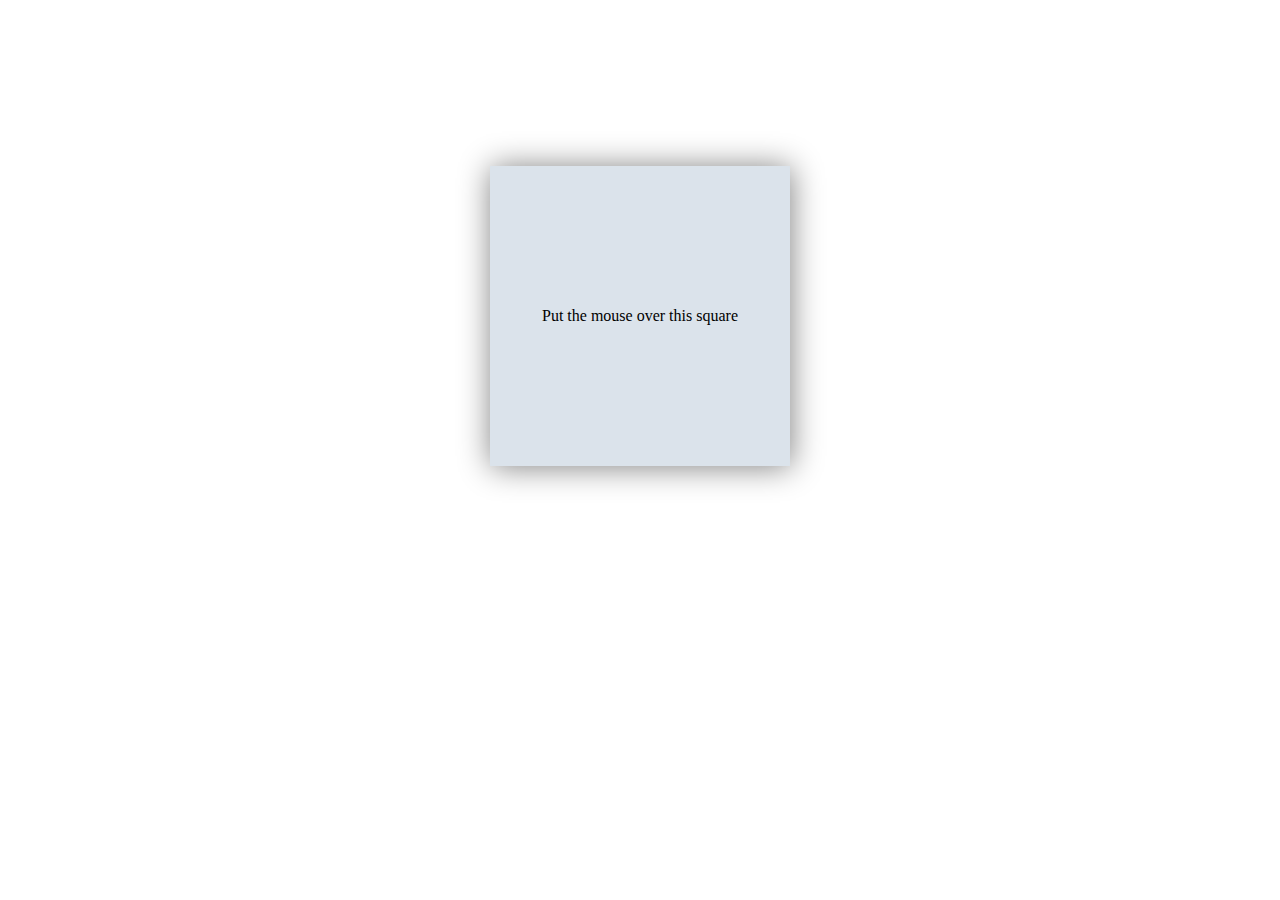
<file: ColorsMouse/index.html>
<!DOCTYPE html>
<html lang="en">
<head>
  <meta charset="UTF-8">
  <meta name="viewport" content="width=device-width, initial-scale=1.0">
  <link rel="stylesheet" href="style.css">
  <title>Mouse</title>
</head>
<body>
  <div class="square">
    <p>Put the mouse over this square</p>
  </div>

  <script src="index.js"></script>
</body>
</html>
</file>
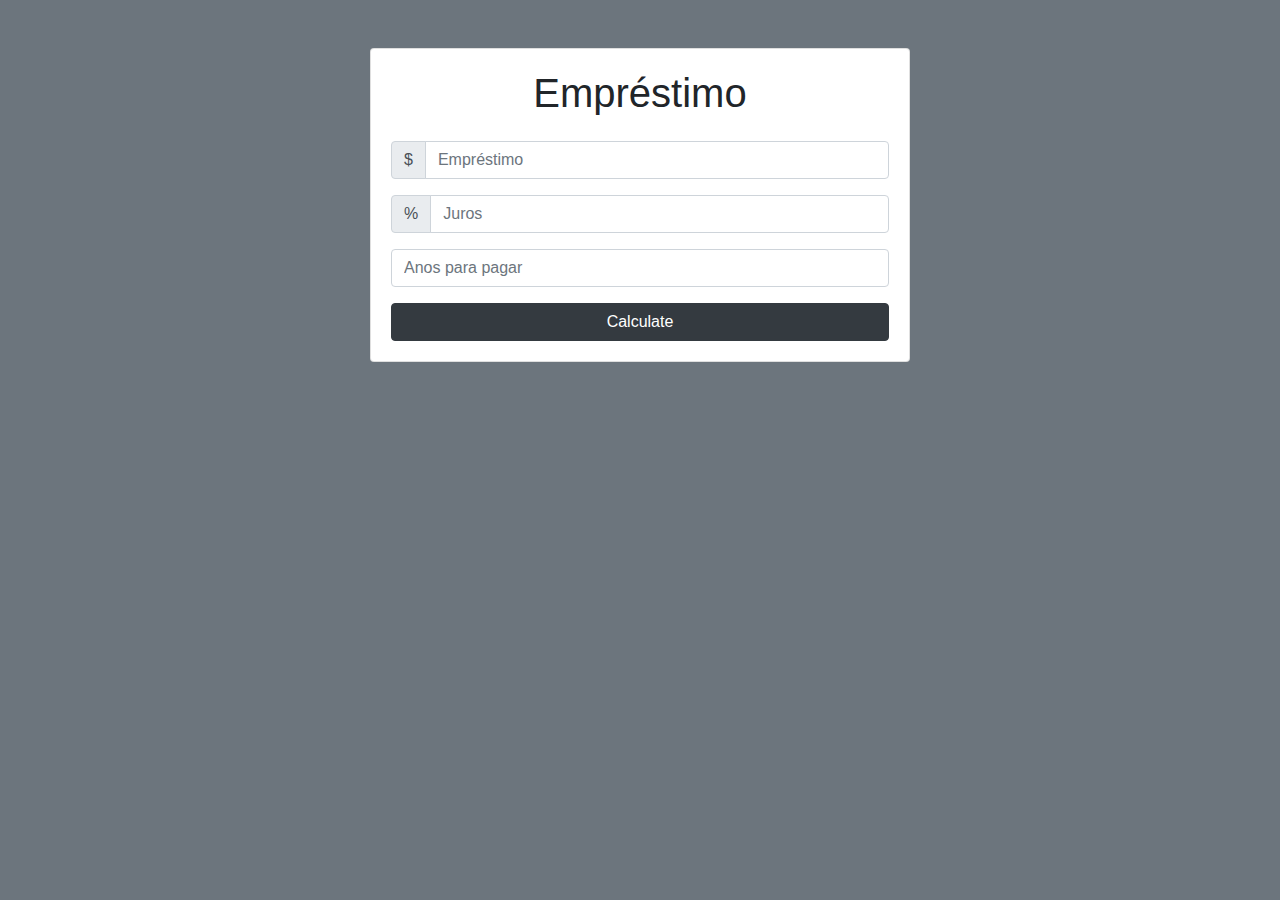
<file: LoanCalulator/index.html>
<!DOCTYPE html>
<html lang="en">
<head>
  <meta charset="UTF-8">
  <meta name="viewport" content="width=device-width, initial-scale=1.0">
  <link rel="stylesheet" href="https://stackpath.bootstrapcdn.com/bootstrap/4.5.2/css/bootstrap.min.css" integrity="sha384-JcKb8q3iqJ61gNV9KGb8thSsNjpSL0n8PARn9HuZOnIxN0hoP+VmmDGMN5t9UJ0Z" crossorigin="anonymous">
  <title>Calculadora de Empréstimo</title>

  <style>
    #results {
      display: none;
    }
  </style>
</head>
<body class="bg-secondary">
  <div class="container">
    <div class="row">
      <div class="col-md-6 mx-auto">
        <div class="card card-body text-center mt-5">
          <h1 class="heading display-5 pb-3">Empréstimo</h1>
          <form id="loan-form">
            <div class="form-group">
              <div class="input-group">
                <div class="input-group-prepend">
                  <span class="input-group-text">$</span>
                </div>
                <input type="number" class="form-control" id="amount" placeholder="Empréstimo">
              </div>
            </div>
            <div class="form-group">
              <div class="input-group">
                <div class="input-group-prepend">
                  <span class="input-group-text">%</span>
                </div>
                <input type="number" class="form-control" id="interest" placeholder="Juros">
              </div>
            </div>
            <div class="form-group">
              <input type="number" class="form-control" id="years" placeholder="Anos para pagar">
            </div>
            <div class="forn-group">
              <input type="submit" value="Calculate" class="btn btn-dark btn-block">
            </div>
          </form>

          <div id="spinner"></div>
          
          <!-- RESULTS -->
          <div id="results" class="pt-4">
            <h5>Results</h5>
            <div class="form-group">
              <div class="input-group">
                <div class="input-group-prepend">
                  <span class="input-group-text">Pagamento Mensal</span>
                </div>
                <input type="number" class="form-control" id="monthly-payment" disabled>
              </div>
            </div>

            <div class="form-group">
              <div class="input-group">
                <div class="input-group-prepend">
                  <span class="input-group-text">Total Pago</span>
                </div>
                <input type="number" class="form-control" id="total-payment" disabled>
              </div>
            </div>

            <div class="form-group">
              <div class="input-group">
                <div class="input-group-prepend">
                  <span class="input-group-text">Juros Total</span>
                </div>
                <input type="number" class="form-control" id="total-interest" disabled>
              </div>
            </div>
          </div>
        </div>
      </div>
    </div>
  </div>

  <!-- Optional JavaScript -->
  <!-- jQuery first, then Popper.js, then Bootstrap JS -->
  <script src="https://code.jquery.com/jquery-3.2.1.slim.min.js" integrity="sha384-KJ3o2DKtIkvYIK3UENzmM7KCkRr/rE9/Qpg6aAZGJwFDMVNA/GpGFF93hXpG5KkN" crossorigin="anonymous"></script>
  <script src="https://cdnjs.cloudflare.com/ajax/libs/popper.js/1.12.3/umd/popper.min.js" integrity="sha384-vFJXuSJphROIrBnz7yo7oB41mKfc8JzQZiCq4NCceLEaO4IHwicKwpJf9c9IpFgh" crossorigin="anonymous"></script>
  <script src="https://maxcdn.bootstrapcdn.com/bootstrap/4.0.0-beta.2/js/bootstrap.min.js" integrity="sha384-alpBpkh1PFOepccYVYDB4do5UnbKysX5WZXm3XxPqe5iKTfUKjNkCk9SaVuEZflJ" crossorigin="anonymous"></script>
  <script src="app.js"></script>
</body>
</html>
</file>
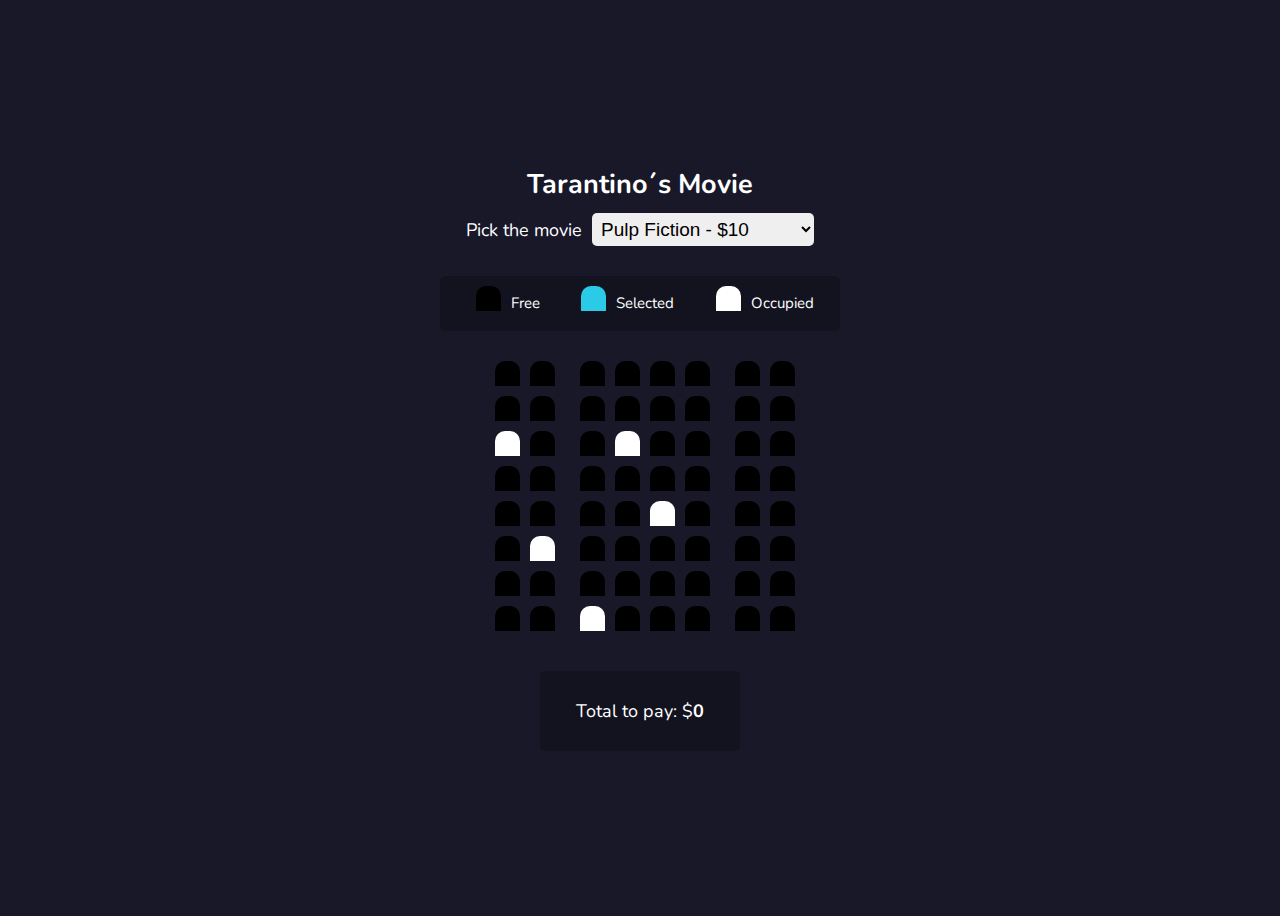
<file: Movie-Picker/index.html>
<!DOCTYPE html>
<html lang="en">
<head>
  <meta charset="UTF-8">
  <meta name="viewport" content="width=device-width, initial-scale=1.0">
  <link rel="stylesheet" href="style.css">
  <title>Movie Picker</title>
</head>
<body>
  <div class="container">

    <h2>Tarantino´s Movie</h2>
    <div class="movie-picker">
      <label >Pick the movie</label>
      <select>
        <option value="10">Pulp Fiction - $10</option>
        <option value="15">Bastard Inglorios - $15 </option>
        <option value="25">Kill Bill - $25</option>
        <option value="12">Django Free - $12</option>
      </select>
    </div>

    <div class="showcase">
      <div class="showcase-seat">
        <div class="seat"></div>
        <small>Free</small>
      </div>
       <div class="showcase-seat">
        <div class="seat selected"></div>
        <small>Selected</small>
      </div>
       <div class="showcase-seat">
        <div class="seat occupied"></div>
        <small>Occupied</small>
      </div>
    </div>

    <div class="seats">
      <div class="row">
        <div class="seat"></div>
        <div class="seat"></div>
        <div class="seat occupied"></div>
        <div class="seat"></div>
        <div class="seat"></div>
        <div class="seat"></div>
        <div class="seat"></div>
        <div class="seat"></div>
      </div>
      <div class="row">
        <div class="seat"></div>
        <div class="seat"></div>
        <div class="seat"></div>
        <div class="seat"></div>
        <div class="seat"></div>
        <div class="seat occupied"></div>
        <div class="seat"></div>
        <div class="seat"></div>
      </div>
      <div class="row">
        <div class="seat"></div>
        <div class="seat"></div>
        <div class="seat"></div>
        <div class="seat"></div>
        <div class="seat"></div>
        <div class="seat"></div>
        <div class="seat"></div>
        <div class="seat occupied"></div>
      </div>
      <div class="row">
        <div class="seat"></div>
        <div class="seat"></div>
        <div class="seat occupied"></div>
        <div class="seat"></div>
        <div class="seat"></div>
        <div class="seat"></div>
        <div class="seat"></div>
        <div class="seat"></div>
      </div>
      <div class="row">
        <div class="seat"></div>
        <div class="seat"></div>
        <div class="seat"></div>
        <div class="seat"></div>
        <div class="seat occupied"></div>
        <div class="seat"></div>
        <div class="seat"></div>
        <div class="seat"></div>
      </div>
      <div class="row">
        <div class="seat"></div>
        <div class="seat"></div>
        <div class="seat"></div>
        <div class="seat"></div>
        <div class="seat"></div>
        <div class="seat"></div>
        <div class="seat"></div>
        <div class="seat"></div>
      </div>
      <div class="row">
        <div class="seat"></div>
        <div class="seat"></div>
        <div class="seat"></div>
        <div class="seat"></div>
        <div class="seat"></div>
        <div class="seat"></div>
        <div class="seat"></div>
        <div class="seat"></div>
      </div>
      <div class="row">
        <div class="seat"></div>
        <div class="seat"></div>
        <div class="seat"></div>
        <div class="seat"></div>
        <div class="seat"></div>
        <div class="seat"></div>
        <div class="seat"></div>
        <div class="seat"></div>
      </div>
    </div>

    <div class="panel-total">
      <p>Total to pay: $<span id="total">0</span></p>
    </div>
    
  </div>

  <script src="script.js"></script>
</body>
</html>
</file>
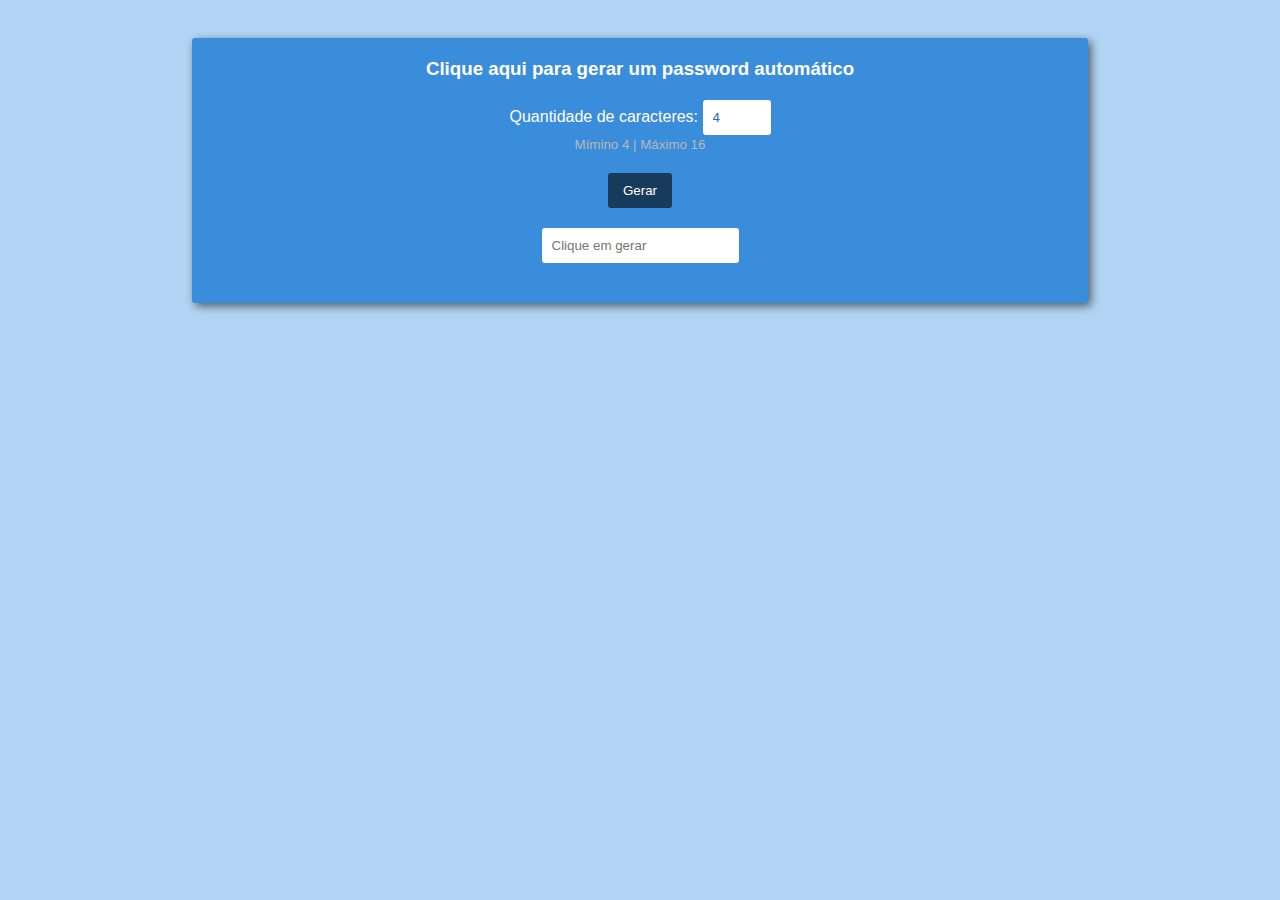
<file: Password-Generetor/index.html>
<!DOCTYPE html>
<html lang="en">

<head>
  <meta charset="UTF-8">
  <meta name="viewport" content="width=device-width, initial-scale=1.0">
  <link rel="stylesheet" href="style.css">
  <title>Passoword Generator</title>
</head>

<body>

  <div class="form">
    <h3>Clique aqui para gerar um password automático</h3>

    <div class="form-item">
      Quantidade de caracteres:
      <input type="number" name="" id="" min=4 max=16 value="4"><br>
      <small>Mímino 4 | Máximo 16</small>
    </div>

    <button onclick="generatePassord()"> Gerar</button>

    <div class="form-item">
      <input type="text" id="password-input" placeholder="Clique em gerar">
    </div>
  </div>

</body>

</html>
</file>
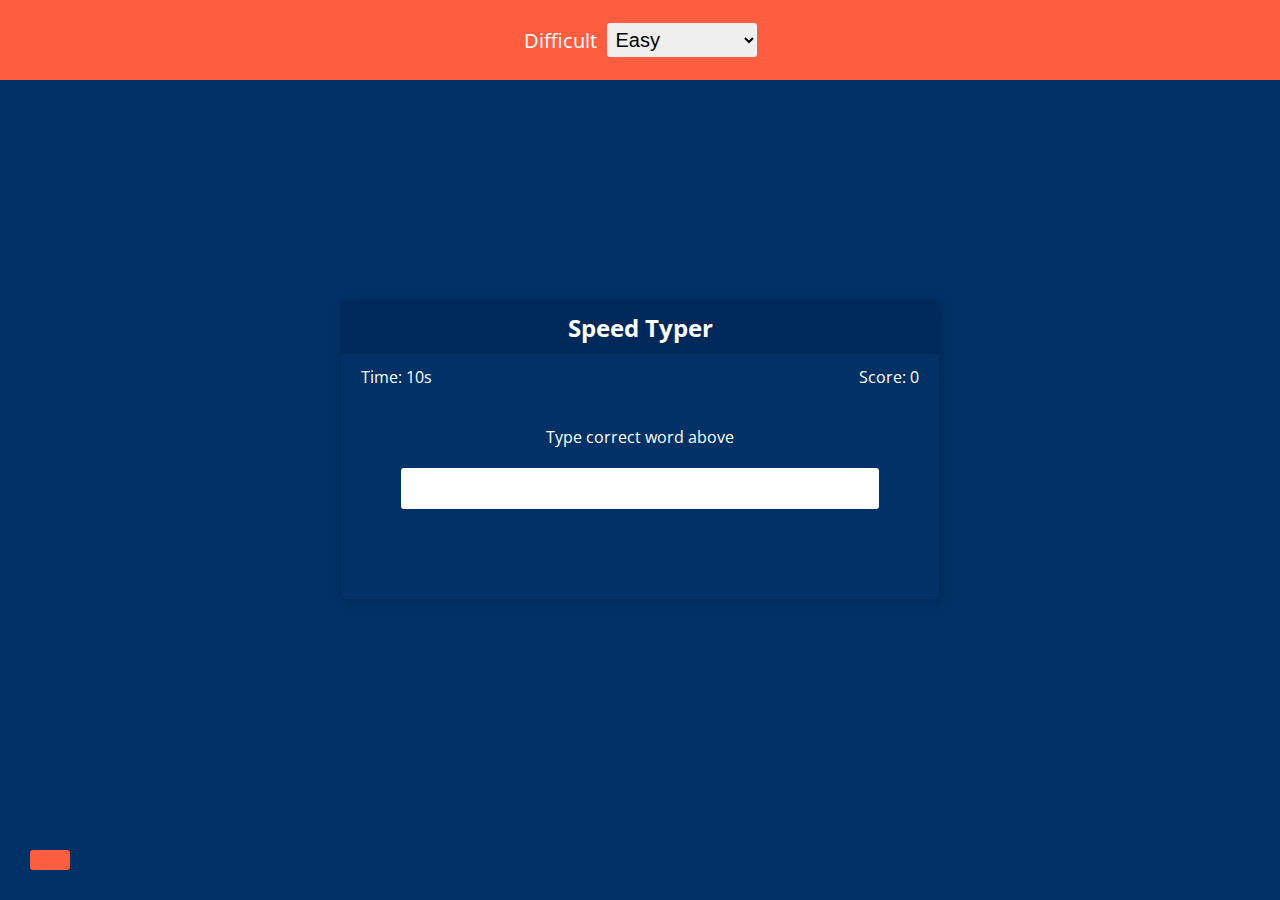
<file: Speed-Typer/index.html>
<!DOCTYPE html>
<html lang="en">
<head>
  <meta charset="UTF-8">
  <meta http-equiv="X-UA-Compatible" content="IE=edge">
  <meta name="viewport" content="width=device-width, initial-scale=1.0">
  <link rel="stylesheet" href="https://use.fontawesome.com/releases/v5.15.2/css/all.css" integrity="sha384-vSIIfh2YWi9wW0r9iZe7RJPrKwp6bG+s9QZMoITbCckVJqGCCRhc+ccxNcdpHuYu" crossorigin="anonymous">
  <link rel="stylesheet" href="style.css">
  <title>Speed Typer</title>
</head>
<body>
  
  <header>
      <label for="dificult">Difficult</label>
      <select id="dificult">
        <option value="easy">Easy</option>
        <option value="medium">Medium</option>
        <option value="hard">Hard</option>
      </select>
  </header>

  <div class="container">
      <h2>Speed Typer</h2>
      <p class="random-word"></p>
      <p>Type correct word above</p>
      <input class="word-writting" type="text" data-js="word-writting">
      <p class="timer">Time: <span id="time-content">10s</span></p>
      <p class="score">Score: <span id="score-content">0</span></p>
      <p class="definition"></p>

    <div id="game-over"></div>
  </div>
  
  <button class="cog-button" data-js="button-cog"><i class="fas fa-cog"></i></button>

  <script src="script.js"></script>
</body>
</html>
</file>
<file: ColorsMouse/style.css>
.square {
  width: 300px;
  height: 300px;
  background-color: rgb(219, 227, 235);
  position: relative;
  top: 50%;
  left: 50%;
  transform: translate(-50%, 50%);
  box-shadow: 1px 1px 30px grey;
}

.square p {
  line-height: 300px;
  text-align: center;
}
</file>
<file: Movie-Picker/style.css>
@import url('https://fonts.googleapis.com/css2?family=Nunito:wght@200;300;400&display=swap');

:root {
  --background-showcase:  rgba(0, 0, 0, 0.2);
  --border-radius-panel: 5px;
}

* {
  box-sizing: border-box;
}

body {
  font-family: 'Nunito', sans-serif;
  font-size: 18px;
  background-color: rgb(24, 24, 41);
  color: white;
}

.container {
  display:flex;
  flex-direction: column;
  align-items: center;
  justify-content: center;
  height: 100vh;
}

h2 {
  margin: 0;
}

.movie-picker {
  margin: 10px;
  margin-bottom: 30px;
}

.movie-picker select {
  font-size: 19px;
  margin-left: 5px;
  padding: 5px;
  outline: none;
  border: none;
  border-radius: var(--border-radius-panel);
}

.showcase {
  background-color: var(--background-showcase);
  width: 400px;
  margin-bottom: 30px;
  padding: 10px;
  border-radius: var(--border-radius-panel);
  display: flex;
  justify-content: space-around;
  align-items: center;
}

.showcase-seat {
  display: flex;
  justify-content: center;
  align-items: center;
}

.showcase small {
  margin-left: 10px;
}

.seats {
  display: flex;
}

.seats .row:nth-child(2),
.seats .row:nth-child(6) {
  margin-right: 15px;
}

.seat {
  width: 25px;
  height: 25px;
  border-top-left-radius: 10px;
  border-top-right-radius: 10px;
  background-color: black;
  margin-left:10px;
  margin-bottom:10px;
  transform: scale(1);
  transition: transform 0.2s ease;
}

.seat:hover {
  cursor: pointer;
  transform: scale(1.2);
}

.seat.occupied:hover {
  cursor: auto;
  transform: scale(1);
}

.seat.occupied {
  background-color: white;
}

.seat.selected {
  background-color: rgb(43, 202, 230);
}

.panel-total {
  background-color: var(--background-showcase);
  margin-top: 30px;
  width: 200px;
  padding: 10px 20px;
  border-radius: var(--border-radius-panel);
  text-align: center;
}

#total {
  font-weight: bold;
}
</file>
<file: Password-Generetor/style.css>
* {
  padding: 0;
  margin: 0;
  color: white
}

body{
  background-color: #B2D5F5;
  font-family: Arial, Helvetica, sans-serif;
}


.form{
  margin-top: 3% !important;
  max-width: 70%;
  margin: auto;
  text-align: center;
  border-radius: 3px;
  background-color: #398DDB;
  padding: 20px 0px;
  box-shadow: 3px 3px 10px #50585E;
}

.form .form-item {
  padding: 20px 0px;
}

small {
  color:rgb(189, 182, 182);
}

button {
  padding: 10px 15px;
  background-color: #183B5C;
  border: none;
  border-radius: 3px;
}

input {
  color: #2C6CA8;
  padding: 10px;
  border-radius: 3px;
  border: none;
}
</file>
<file: Speed-Typer/style.css>
@import url('https://fonts.googleapis.com/css2?family=Open+Sans:wght@300;400;600;700;800&display=swap');

* {
  box-sizing: border-box;
  margin: 0;
  padding: 0;
}

:root {
  --primary-color: #003268; 
  --secondary-color: #FF5D40; 
  --primary-color-hover: #00295B;
  --secondary-color-hover: #E93F24;
}

body {
   background-color: var(--primary-color);
  color: #fff;
  font-family: 'Open Sans', sans-serif;
  display: flex;
  align-items: center;
  justify-content: center;
  min-height: 100vh;
}

header {
  background-color: var(--secondary-color);
  height: 80px;
  position: absolute;
  top: 0;
  left: 0;
  width: 100vw;
  display: flex;
  justify-content: center;
  align-items: center;
  transform: translateY(0);
  transition: transform .3s ease-in-out;
}

header.hide {
  transform: translateY(-100%);
}

header label {
  margin-right: 10px;
  font-size: 20px;
}

header select {
  outline: 0;
  border: none;
  padding: 5px;
  border-radius: 3px;
  font-size: 20px;
  width: 150px;
}

header select option {
  background-color: var(--primary-color);
  color: white;
  padding: 15px;
}

button {
  background-color: var(--secondary-color);
  color: white;
  padding: 10px 20px;
  border: none;
  border-radius: 3px;
  outline: 0;
  cursor: pointer;
  font-size: 20px;
  transform: scale(1);
  transition: transform .1s ease;
}

.cog-button {
  position: absolute;
  bottom: 30px;
  left: 30px;
}

button:hover {
  background-color: var(--secondary-color-hover);
}

button:active {
  transform: scale(0.9);
}

.container {
  position: relative;
  text-align: center;
  box-shadow: 2px 2px 15px rgba(0, 0, 0, 0.2);
  width: 600px;
  height: 300px;
  border-radius: 3px;
  border: 1px solid var(--primary-color-hover);
  display: flex;
  justify-content: center;
  align-items: center;
  flex-direction: column;
}

h2 {
  background-color: var(--primary-color-hover);
  width: inherit;
  margin: 0;
  padding: 10px;
  top: 0;
  position: absolute;
}

.random-word {
  font-size: 40px;
  font-weight: bold;
  color: var(--secondary-color);
  margin-top: 45px;
}

.word-writting {
  margin-top: 20px;
  padding: 10px;
  width: 80%;
  outline: 0;
  border-radius: 3px;
  border: none;
  font-size: 18px;
}

.timer {
  position: absolute;
  top: 65px;
  left: 20px;
}

.score {
  position: absolute;
  top: 65px;
  right: 20px;
}

#game-over {
  display: none;
  background-color: var(--primary-color-hover);
  align-items: center;
  justify-content: center;
  flex-direction: column;
  height: inherit;
  width: inherit;
  position: absolute;
  top: 0;
  left: 0;
}

#game-over button {
  margin-top: 40px;
}

.definition {
  margin-top: 10px;
}
</file>
